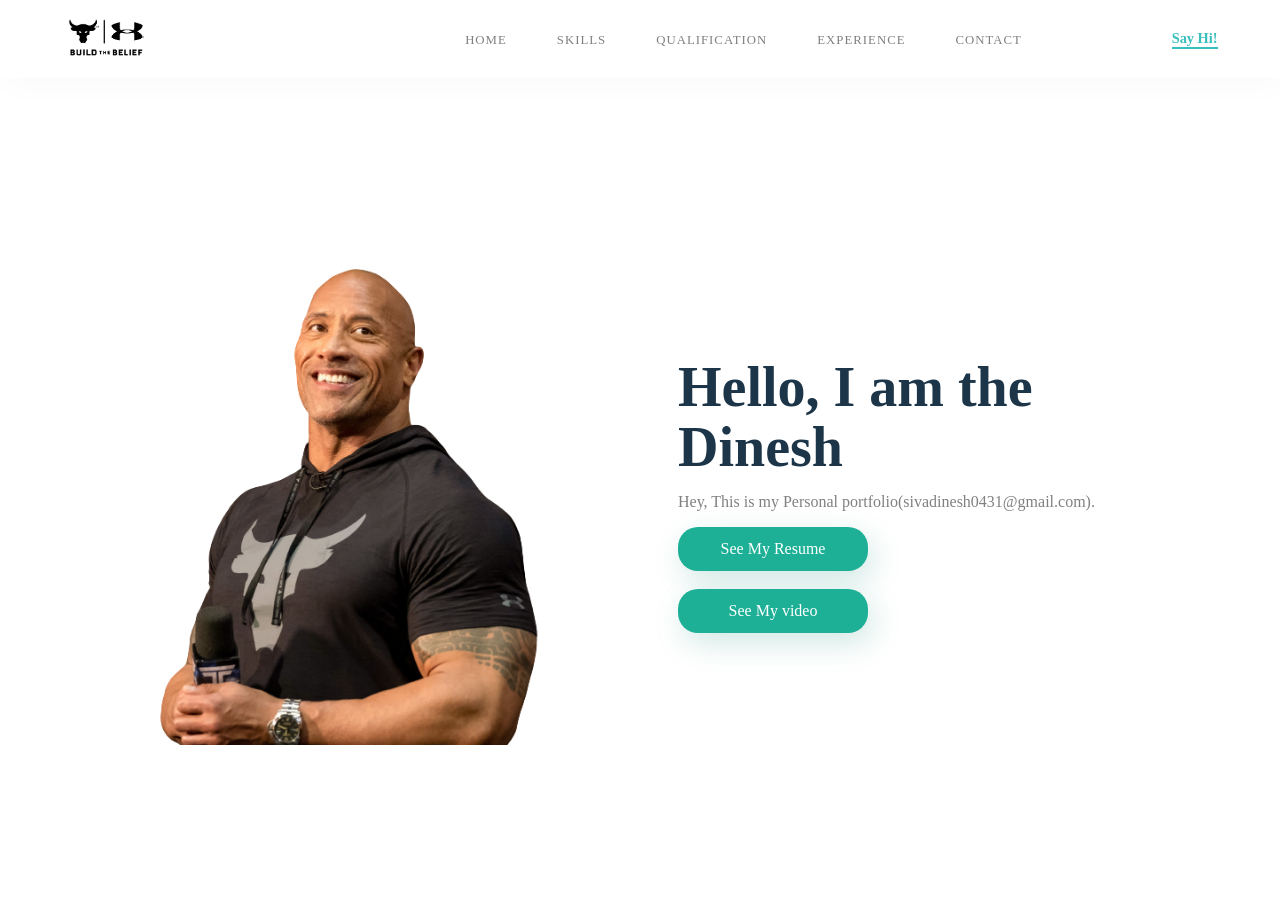
<file: index.html>
<!DOCTYPE html>
<html>
  <head>
    <meta charset="utf-8">
    <title>Siva Dinesh</title>
    <link href="style.css" rel="stylesheet" type="text/css" />
    <link rel="icon" href="anonymous.png" type="image/x-icon">
  </head>

  <body>

    <section id="main">
      <nav>
        <a href="https://cybersecuritz.blogspot.com/" class="logo" target="_blank">
          <img src="190919-REBEL-UA-ProjectRock-BTB-Logo-BW.png" alt="logo">
        </a>
      
      <span class="menu-space"></span>

        <ul class="menu">
          <li><a href="index.html" target="_blank">Home</a></li>
          <li><a href="skills.html">Skills</a></li>
          <li><a href="qualifications.html">Qualification</a></li>
          <li><a href="experience.html">Experience</a></li>
          <li><a href="https://mail.google.com/mail/u/0/#inbox?compose=jrjtXMnNrSVfGRdDJfchTLSdxCPhDzzrHfkgcwLjdrkZCfBqRPfRVHSbQVpbswBnvWFqlSWS" target="_blank">Contact</a></li>
        </ul>
        <a href="#" class="hey" id="popup-button"><strong>Say Hi!</strong></a>
      </nav>
    </section>
<div id="popup">
  <h2>Hi, I'm Maxi!</h2>
  <p>Rock's Friend! Please click "Contact" to speak.</p>
  <button id="close-button">Close</button>
  <button onclick="soon()">Chat with Maxi</button>
</div>


<script>
var popupButton = document.getElementById("popup-button");
var popup = document.getElementById("popup");
var closePopupButton = document.getElementById("close-button");
var sendButton= document.getElementById("send-button");

function soon() {
    alert("Feature will be added soon!");
}
popupButton.onclick = function() {
  popup.style.display = "block";
}

closePopupButton.onclick = function() {
  popup.style.display = "none";
}
</script>


    <div class="content">
      <div class="image">
        <img src="106682426-1598623217782nup_190334_0130-removebg-preview.png" alt="Rock">
      </div>
      <div class="main-text">
        <h1>Hello, I am the <br> Dinesh</h1>
        <p>Hey, This is my Personal portfolio(sivadinesh0431@gmail.com).</p>
        <a href="resume.pdf" target="-blank" class="resume-btn">See My Resume</a><br>
        <a href="video.html" target="-blank" class="resume-btn">See My video</a>
      </div>
    </div>
  <div id="contact-info"></div>
  <div id="about-me"></div>

  </body>
</html>
</file>
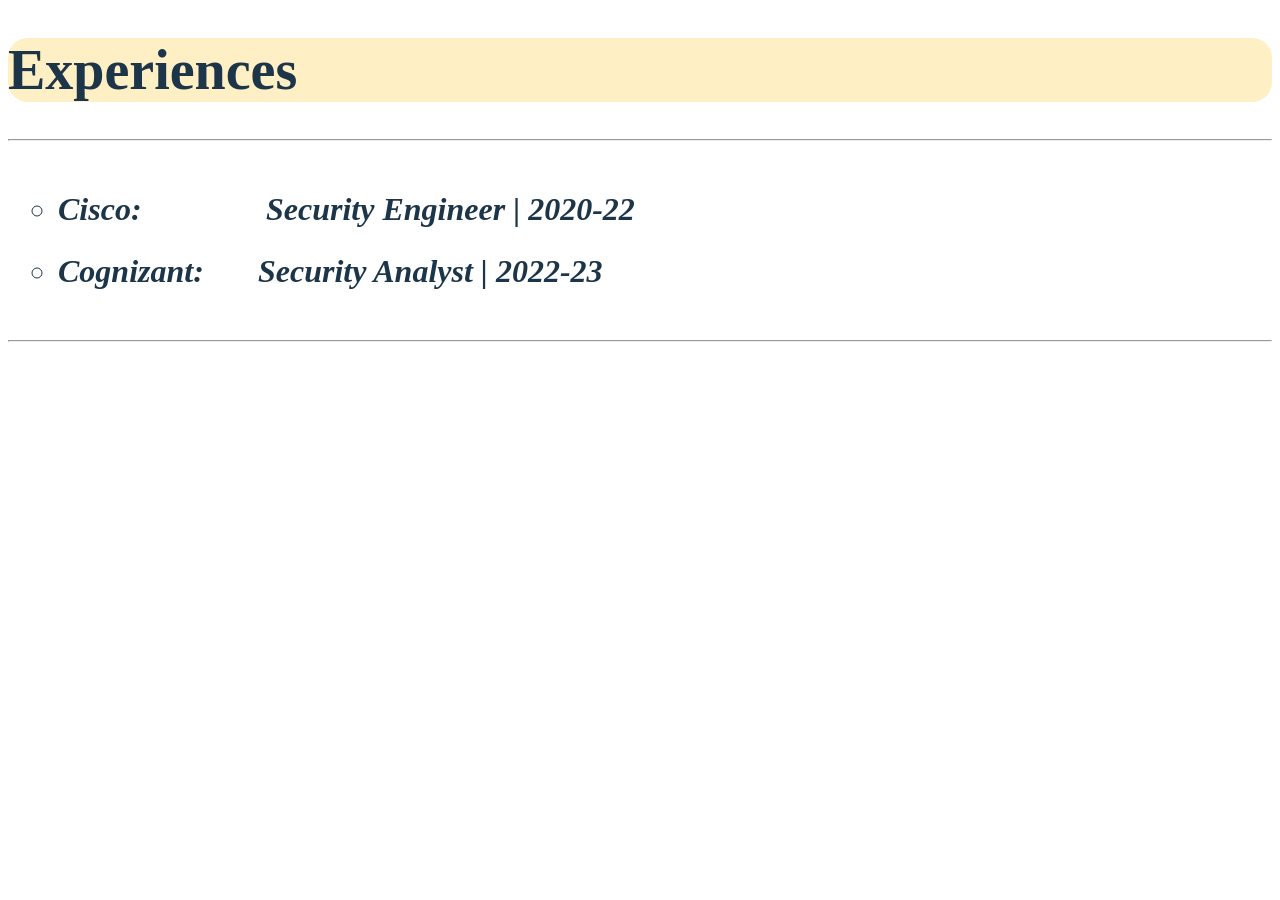
<file: experience.html>
<!DOCTYPE html>
<html lang="en">
  <head>
    <meta charset="UTF-8">
    <title>Experiences</title>
    <style>
      .experiences ul li {
        opacity: 0;
        transform: translateX(-100%);
        transition: opacity 0.3s ease-out, transform 0.3s ease-out;
      }

      .experiences ul li span {
        font-weight: bold;
        display: inline-block;
        width: 200px;
      }

      .experiences ul li:nth-child(1) { transition-delay: 0.1s; }
      .experiences ul li:nth-child(2) { transition-delay: 0.2s; }
      .experiences ul li:nth-child(3) { transition-delay: 0.3s; }
      .experiences ul li:nth-child(4) { transition-delay: 0.4s; }
      .experiences ul li:nth-child(5) { transition-delay: 0.5s; }

      .experiences ul li.show {
        opacity: 1;
        transform: translateX(0);
      }
      ul {
        list-style-type: circle;
        padding: 0;
        margin: 50px;
      }
      li {
        font-size: 2em;
        margin-bottom: 25px;
        font-style: italic;
      }
    </style>
  </head>
  <body style="background-color:white;">
    <div class="experiences">
      <h1 style="color:#1c3548;font-size: 3.5em;background-color: #FFEFC4;border-radius: 20px;">Experiences</h1>
      <hr>
      <ul style="color:#1c3548;">
        <li><span> Cisco:  </span> <strong>Security Engineer  |  2020-22</strong></li>
        <li><span> Cognizant: </span><strong>Security Analyst  |  2022-23</strong></li>
        
      </ul>
	<hr>
    </div>
    
    <script src="https://code.jquery.com/jquery-3.6.0.min.js"></script>
    <script>
      $(document).ready(function() {
        $('.experiences ul li').each(function(i) {
          setTimeout(function() {
            $('.experiences ul li').eq(i).addClass('show');
          }, 200 * i);
        });
      });
    </script>
  </body>
</html>
</file>
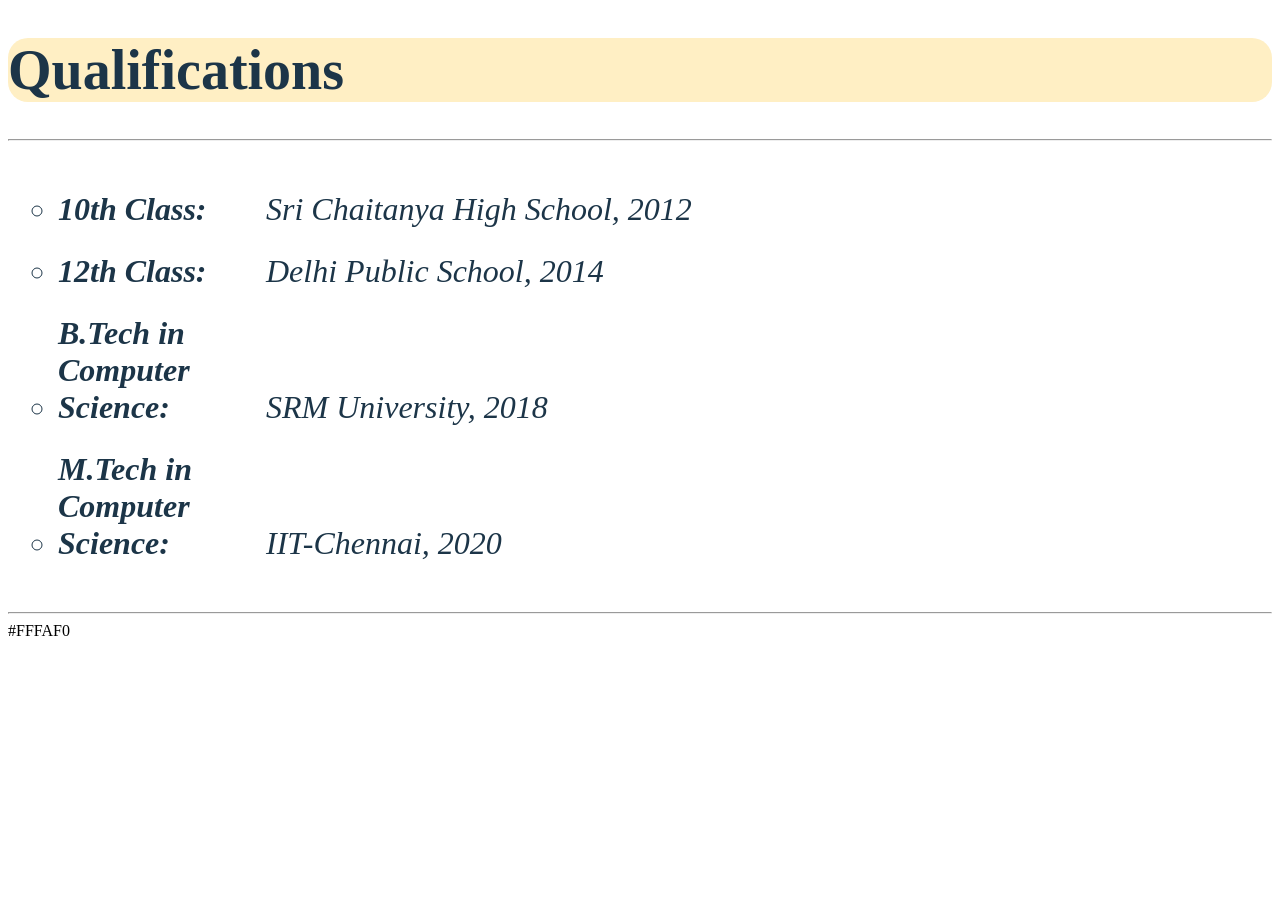
<file: qualifications.html>
<!DOCTYPE html>
<html lang="en">
  <head>
    <meta charset="UTF-8">
    <title>Qualifications</title>
    <style>
      .qualifications ul li {
        opacity: 0;
        transform: translateX(-100%);
        transition: opacity 0.3s ease-out, transform 0.3s ease-out;
      }

      .qualifications ul li span {
        font-weight: bold;
        display: inline-block;
        width: 200px;
      }

      .qualifications ul li:nth-child(1) { transition-delay: 0.1s; }
      .qualifications ul li:nth-child(2) { transition-delay: 0.2s; }
      .qualifications ul li:nth-child(3) { transition-delay: 0.3s; }
      .qualifications ul li:nth-child(4) { transition-delay: 0.4s; }
      .qualifications ul li:nth-child(5) { transition-delay: 0.5s; }

      .qualifications ul li.show {
        opacity: 1;
        transform: translateX(0);
      }
      ul {
        list-style-type: circle;
        padding: 0;
        margin: 50px;
      }
      li {
        font-size: 2em;
        margin-bottom: 25px;
        font-style: italic;
      }
    </style>
  </head>
  <body style="background-color:white;">
    <div class="qualifications">
      <h1 style="color:#1c3548;font-size: 3.5em;background-color: #FFEFC4;border-radius: 20px;">Qualifications</h1>
      <hr>
      <ul style="color:#1c3548;">
        <li><span>10th Class:</span> Sri Chaitanya High School, 2012</li>
        <li><span>12th Class:</span> Delhi Public School, 2014</li>
        <li><span>B.Tech in Computer Science:</span> SRM University, 2018</li>
        <li><span>M.Tech in Computer Science:</span> IIT-Chennai, 2020</li>
      </ul>
	<hr>
    </div>
    
    <script src="https://code.jquery.com/jquery-3.6.0.min.js"></script>
    <script>
      $(document).ready(function() {
        $('.qualifications ul li').each(function(i) {
          setTimeout(function() {
            $('.qualifications ul li').eq(i).addClass('show');
          }, 200 * i);
        });
      });
    </script>
  </body>
</html>
#FFFAF0
</file>
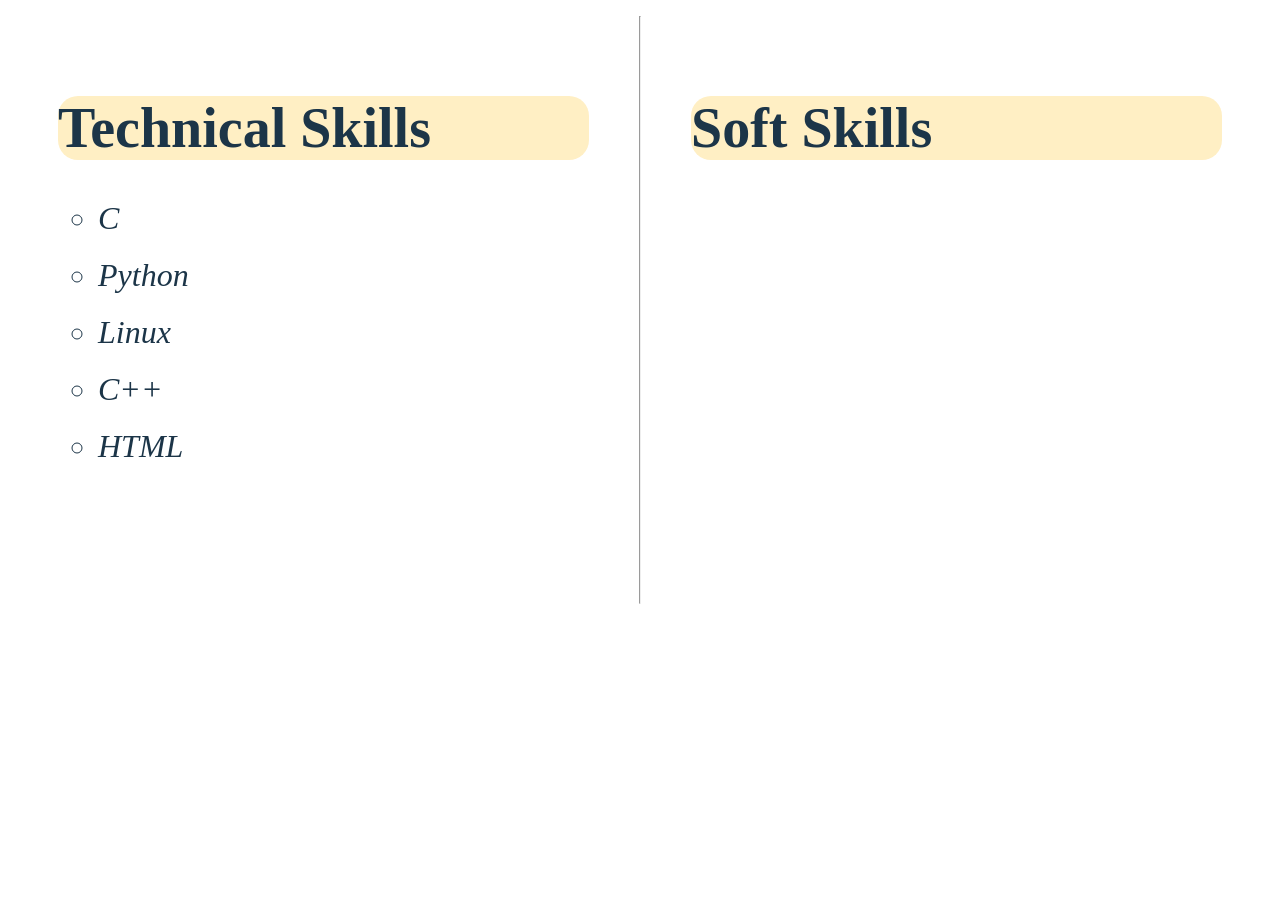
<file: skills.html>
<!DOCTYPE html>
<html>
  <head>
    <title>My Skills</title>
    <style>
      .qualifications ul li {
        opacity: 0;
        transform: translateX(-100%);
        transition: opacity 0.3s ease-out, transform 0.3s ease-out;
      }

      .qualifications ul li span {
        font-weight: bold;
        display: inline-block;
        width: 100%;
      }

      .qualifications ul li:nth-child(1) { transition-delay: 0.1s; }
      .qualifications ul li:nth-child(2) { transition-delay: 0.2s; }
      .qualifications ul li:nth-child(3) { transition-delay: 0.3s; }
      .qualifications ul li:nth-child(4) { transition-delay: 0.4s; }
      .qualifications ul li:nth-child(5) { transition-delay: 0.5s; }

      .qualifications ul li.show {
        opacity: 1;
        transform: translateX(0);
      }
      .container {
        display: flex;
        flex-direction: row;
      }
      .half {
        width: 80%;
        padding: 50px;
      }
      h1 {
        color: #1c3548;
        font-size:3.5em;
        background-color:#FFEFC4;
  	border-radius:20px;
	margin-bottom:20px;
      }
      ul {
        list-style-type:circle;
        padding:0;
	margin:40px;
      }
      li {
        font-size:2em;
        font-style:italic;
	margin-bottom:20px;
      }
    </style>
  </head>
  <body style="background-color:white;">
    <div class="container">
    
    <div class="half">

     <div class="qualifications">
        <h1>Technical Skills</h1>
        <ul style="color:#1c3548;">
          <li>C</li>
          <li>Python</li>
          <li>Linux</li>
          <li>C++</li>
          <li>HTML</li>
          <li>Java</li>
        </ul>
      </div>
   </div>

	<hr>
      <div class="half">

	<div class="qualifications">
        <h1>Soft Skills</h1>
        <ul style="color:#1c3548;">
          <li>Leadership Qualities</li>
          <li>Team Management</li>
          <li>Active Listening</li>
	  <li>Stress Management</li>
	  <li>Good Communication</li>
          <li>Working under pressure</li>
        </ul>
      </div>

    </div>

   </div>
<script src="https://code.jquery.com/jquery-3.6.0.min.js"></script>
    <script>
      $(document).ready(function() {
        $('.qualifications ul li').each(function(i) {
          setTimeout(function() {
            $('.qualifications ul li').eq(i).addClass('show');
          }, 200 * i);
        });
      });
    </script>
  </body>
</html>
</file>
<file: style.css>
* {
  box-sizing: border-box;
}

body{
  margin: 0px;
  padding: 0px;
  font: poppins;
}

#main {
  width: 100%;
  height: 55vh;
  position: relative;
}

nav {
  display: flex;
  justify-content: space-around;
  align-items: center;
  position: fixed;
  top: 0;
  left: 0;
  width: 100%;
  background-color: white;
  box-shadow: 5px 10px 30px rgba(0, 0, 0, 0.02);
  z-index: 1;
}

.logo img {
  height: 45px;
}

.menu {
  list-style: none;
  display: flex;
}

.menu li a {
  height: 40px;
  line-height: 43px;
  margin: 3px;
  padding: 0px 22px;
  display: flex;
  font-size: 0.8em;
  text-transform: uppercase;
  font-weight: 500;
  letter-spacing: 1px;
  color: grey;
}

a {
  text-decoration: none;
}

.hey {
  color: #39bfbd;
  font-weight: 500;
  font-size: 0.9em;
  border-bottom: 2px solid #39bfbd;
}

.image {
  width: 500px;
  height: 500px;
}

.image img {
  width: 100%;
  height: 100%;
  object-fit: contain;
}

.content {
  display: flex;
  width: 90%;
  justify-content: space-around;
  align-items: center;
  position: absolute;
  left: 50%;
  right: 50%;
  transform: translate(-50%, -50%);
}

.main-text{
  width: 500px;
}

.main-text h1 {
  font-size: 3.5em;
  color: #1c3548;
  margin: 0px 0px 10px 0px;
  line-height: 60px;
}

.main-text p {
  color: grey;
}

.resume-btn {
  width: 190px;
  height: 44px;
  display: flex;
  justify-content: center;
  align-items: center;
  color: white;
  background-color: #1db096;
  border-radius: 20px;
  box-shadow: 5px 10px 30px rgba(24, 139, 119, 0.2);
}

.resume-btn:hover {
  background-color: #23cdaf;
  transition: all ease 0.2s;
}

.menu li a:hover {
  background-color: #23cdaf;
  color: white;
  box-shadow: 5px 10px 30px rgba(24, 139, 119, 0.2);
  transition: all ease 0.2s;

}

#popup {
  display: none;
  position: fixed;
  bottom: 10px;
  right: 10px;
  padding: 10px;
  background-color: #F8F8F8;
  border: 1px solid #DDD;
  box-shadow: 2px 2px 6px rgba(0, 0, 0, 0.3);
  border-radius: 10px;
}
</file>
